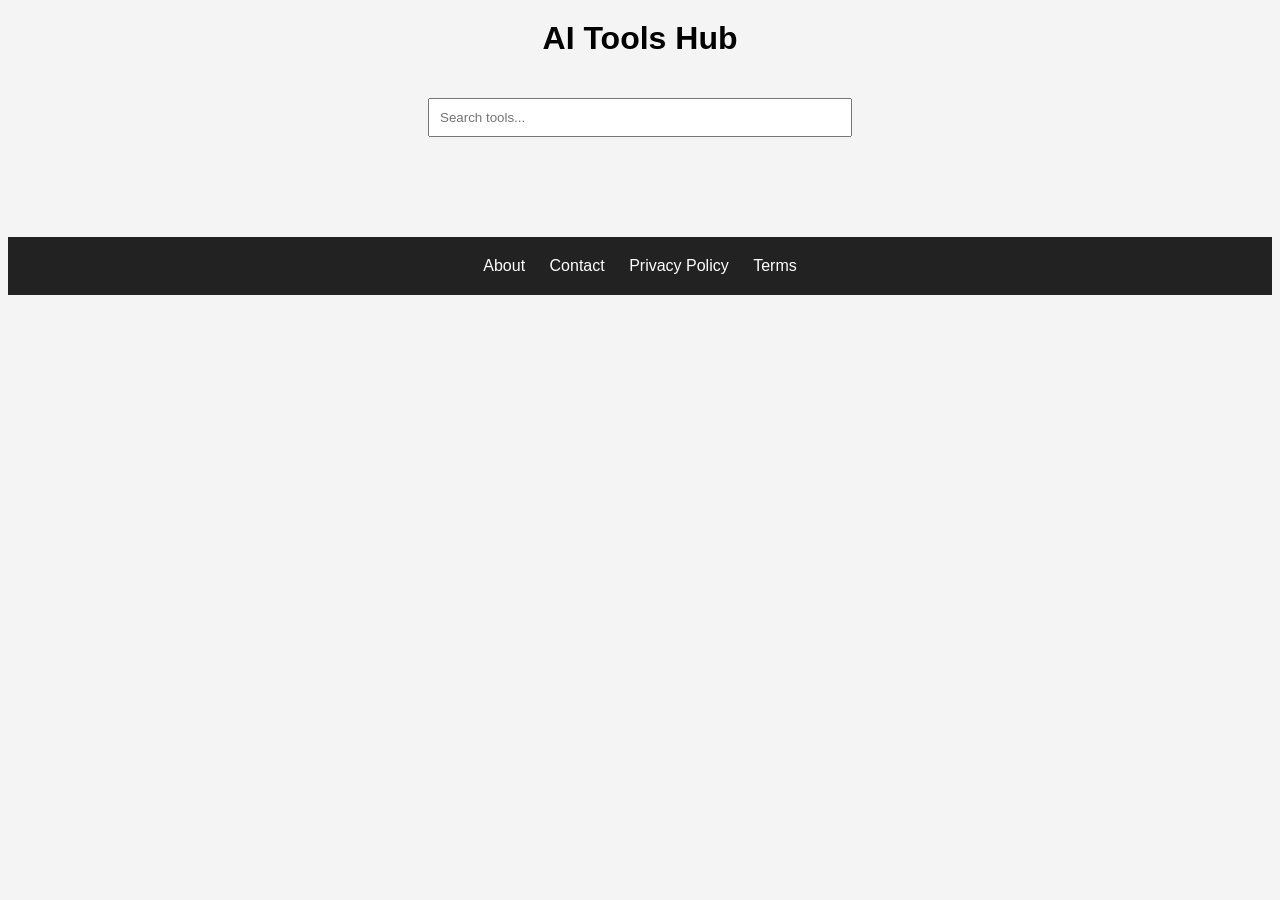
<file: index.html>
<!DOCTYPE html>
<html>

<head>

<title>AI Tools Hub</title>

<meta name="viewport" content="width=device-width, initial-scale=1">

<style>

body{
font-family:Arial;
background:#f4f4f4;
text-align:center;
}

h1{
margin-top:20px;
}

#search{
padding:10px;
width:80%;
max-width:400px;
margin:20px;
}

.grid{
display:grid;
grid-template-columns:repeat(auto-fit,minmax(200px,1fr));
gap:15px;
padding:20px;
}

.tool{
background:white;
padding:15px;
border-radius:8px;
text-decoration:none;
color:black;
box-shadow:0 0 5px rgba(0,0,0,0.2);
}

.tool:hover{
background:#28a745;
color:white;
}

footer{
margin-top:40px;
padding:20px;
background:#222;
color:white;
}

footer a{
color:white;
margin:0 10px;
text-decoration:none;
}

</style>

</head>

<body>

<h1>AI Tools Hub</h1>

<input id="search" placeholder="Search tools..." onkeyup="searchTools()">

<div class="grid" id="tools"></div>

<script>

const username="mrx14134";
const repo="aitoolswebsite";

fetch(`https://api.github.com/repos/${username}/${repo}/contents`)
.then(res=>res.json())
.then(data=>{

data.forEach(file=>{

if(file.name.endsWith(".html") && file.name!="index.html"){

let name=file.name
.replace(".html","")
.replace(/-/g," ");

let link=file.name;

document.getElementById("tools").innerHTML+=
`<a class="tool" href="${link}">${name}</a>`;

}

})

})

function searchTools(){

let input=document.getElementById("search").value.toLowerCase();

let tools=document.getElementsByClassName("tool");

for(let i=0;i<tools.length;i++){

let text=tools[i].innerText.toLowerCase();

tools[i].style.display=text.includes(input)?"block":"none";

}

}

</script>

<footer>

<a href="about.html">About</a>
<a href="contact.html">Contact</a>
<a href="Privacy.html">Privacy Policy</a>
<a href="Terms.html">Terms</a>

</footer>

</body>
</html>
</file>
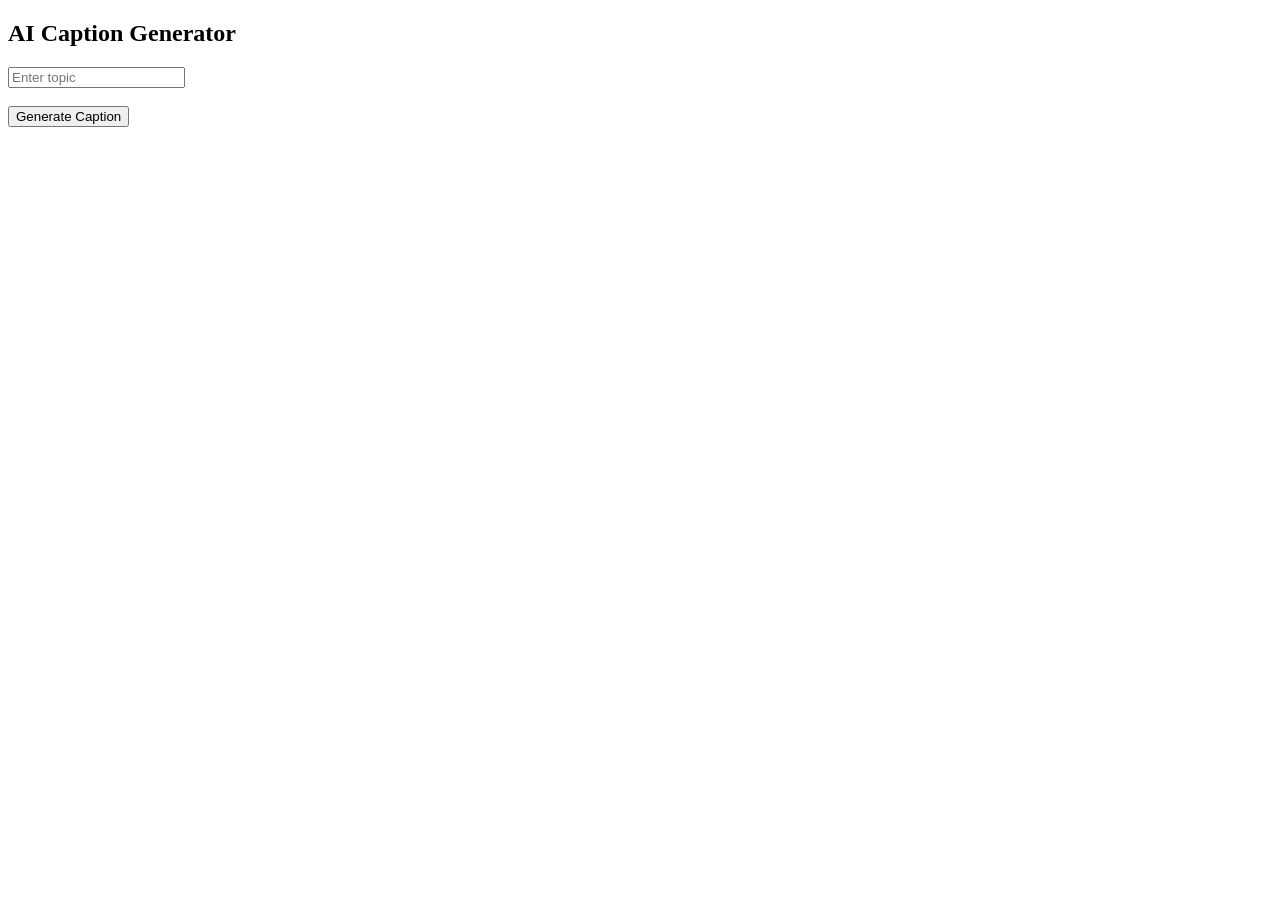
<file: caption.html>
<!DOCTYPE html>
<html>
<head>
<title>AI Caption Generator</title>
</head>

<body>

<h2>AI Caption Generator</h2>

<input type="text" id="topic" placeholder="Enter topic">
<br><br>

<button onclick="generate()">Generate Caption</button>

<p id="result"></p>

<script>
function generate(){
let topic = document.getElementById("topic").value;

let captions = [
"🔥 Amazing " + topic + " vibes!",
"✨ Loving this " + topic + " moment!",
"🚀 Next level " + topic + " energy!",
"💯 Pure " + topic + " goals!"
];

let random = captions[Math.floor(Math.random()*captions.length)];

document.getElementById("result").innerText = random;
}
</script>

</body>
</html>
</file>
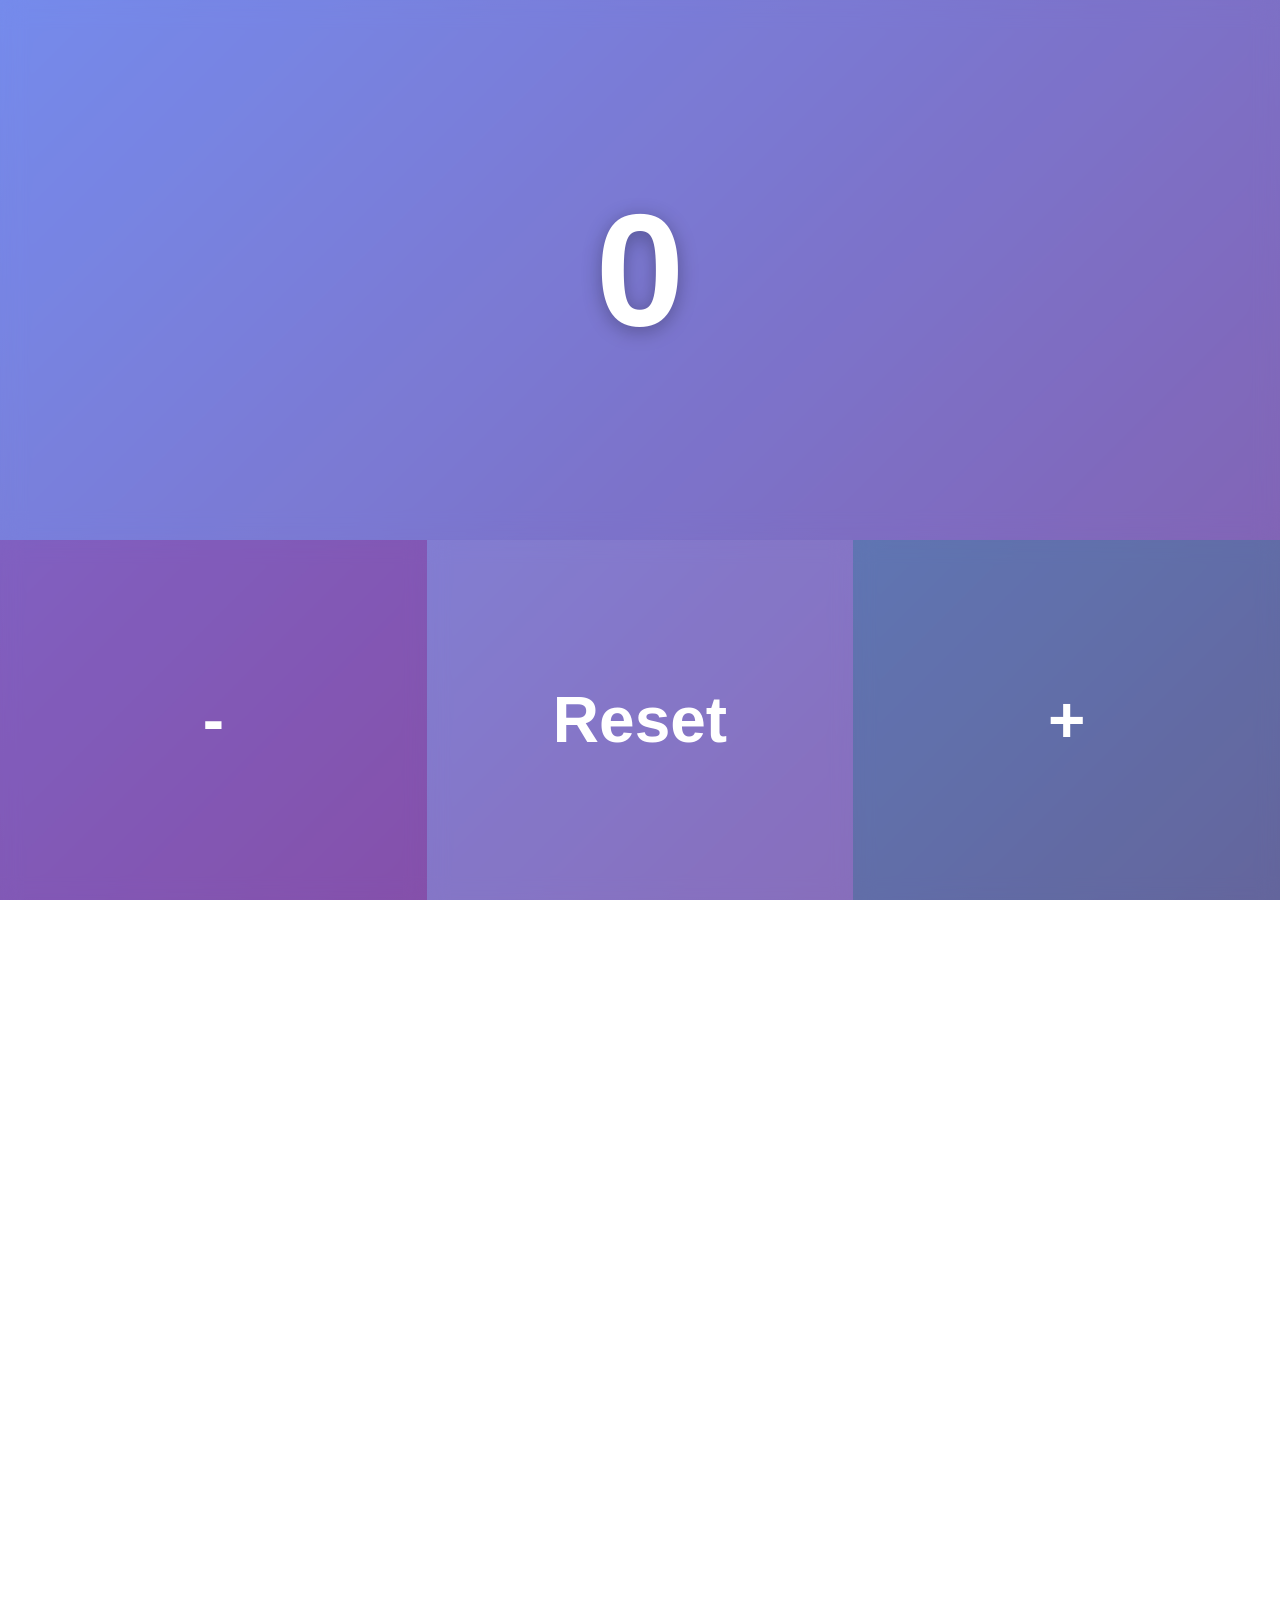
<file: Click-Counter.html>
<!DOCTYPE html>
<html lang="en">
<head>
  <meta charset="UTF-8" />
  <meta name="viewport" content="width=device-width, initial-scale=1.0, maximum-scale=1.0, user-scalable=no" />
  <title>Click Counter - Simple, Free Online Button Click Tracker</title>
  <meta name="description" content="Click Counter is a free, mobile-friendly digital tool that tracks button clicks instantly. Count anything with smooth animations and a beautiful modern UI." />
  <meta name="keywords" content="Click Counter, online click tracker, button click counter, digital clicker, web click tally, click count tool" />
  <style>
    /* Styles unchanged for modern look and feel */
    * {
      box-sizing: border-box;
      margin: 0;
      padding: 0;
      user-select: none;
    }

    html, body {
      height: 100%;
      font-family: 'Segoe UI', sans-serif;
      background: linear-gradient(135deg, #667eea, #764ba2);
      overflow-x: hidden;
      overflow-y: auto;
      touch-action: manipulation;
    }

    .app {
      height: 100vh;
      display: flex;
      flex-direction: column;
      justify-content: space-between;
    }

    .click-display {
      flex: 1;
      display: flex;
      justify-content: center;
      align-items: center;
      backdrop-filter: blur(12px);
      background: rgba(255, 255, 255, 0.1);
      color: #fff;
      font-weight: bold;
      font-size: clamp(4rem, 20vw, 10rem);
      text-shadow: 0 4px 20px rgba(0, 0, 0, 0.3);
      transition: transform 0.3s cubic-bezier(0.4, 0, 0.2, 1);
    }

    .click-display.animate {
      transform: scale(1.2);
    }

    .controls {
      display: flex;
      height: 50%;
    }

    .btn {
      flex: 1;
      font-size: clamp(2rem, 5vw, 4rem);
      display: flex;
      justify-content: center;
      align-items: center;
      border: none;
      outline: none;
      background: rgba(255, 255, 255, 0.15);
      backdrop-filter: blur(10px);
      color: white;
      font-weight: bold;
      position: relative;
      overflow: hidden;
      cursor: pointer;
      transition: transform 0.15s ease-in-out, background 0.3s ease;
    }

    .btn:active {
      transform: scale(0.96);
    }

    .btn.plus {
      background: rgba(0, 255, 128, 0.15);
    }

    .btn.minus {
      background: rgba(255, 0, 64, 0.15);
    }

    .ripple {
      position: absolute;
      border-radius: 50%;
      background: rgba(255, 255, 255, 0.4);
      transform: scale(0);
      animation: ripple 0.6s linear;
      pointer-events: none;
    }

    @keyframes ripple {
      to {
        transform: scale(4);
        opacity: 0;
      }
    }

    @media (orientation: landscape) {
      .controls {
        height: 40%;
      }
    }

    footer {
      padding: 2rem 1rem;
      background: #f5f5f5;
      color: #333;
      font-size: 1rem;
      line-height: 1.6;
    }

    footer h2 {
      margin-top: 2rem;
      margin-bottom: 1rem;
      font-size: 1.5rem;
    }

    footer h3 {
      margin-top: 1.2rem;
      font-size: 1.2rem;
    }

    footer p, footer li {
      margin-bottom: 0.8rem;
    }

    footer ul {
      list-style-type: disc;
      margin-left: 1.5rem;
    }
  </style>
</head>

<body>
  <div class="app">
    <div class="click-display" id="clickCount">0</div>
    <div class="controls">
      <button class="btn minus" id="decrementClick">-</button>
      <button class="btn reset" id="resetClick">Reset</button>
      <button class="btn plus" id="incrementClick">+</button>
    </div>
  </div>

  <footer>
    <h2>Click Counter - Free, Instant Online Click Tracker</h2>
    <p>
      Welcome to <strong>Click Counter</strong> — the fastest and simplest way to count button clicks online. Whether you're testing, training, or just tracking anything, this tool keeps it easy and accurate.
    </p>
    <p>
      It's mobile-responsive, private, and doesn't require downloads or sign-ins. Your count is now saved automatically, even if you close your browser.
    </p>

    <h2>Top 10 Uses for Click Counter (FAQ)</h2>

    <h3>1. What is Click Counter used for?</h3>
    <p>Click Counter is perfect for counting button presses in real-time for any task—training, tallying, or tracking events.</p>

    <h3>2. Can I use this for reps at the gym?</h3>
    <p>Yes! It’s great for counting reps, sets, or circuits during fitness routines.</p>

    <h3>3. Is Click Counter useful for testing CPS (Clicks Per Second)?</h3>
    <p>Absolutely. You can use it alongside a stopwatch to test CPS manually.</p>

    <h3>4. Can teachers use it in classrooms?</h3>
    <p>Yes, teachers use it to track student participation, group responses, or attendance.</p>

    <h3>5. Is it good for board games?</h3>
    <p>Definitely. Use it to keep score or track turns in board and card games.</p>

    <h3>6. Can I use it for inventory counting?</h3>
    <p>Yes. Warehouse teams use it for fast manual stock tallies without a clipboard.</p>

    <h3>7. Is it safe for kids?</h3>
    <p>It’s completely safe — no ads, no tracking, no downloads. A fun counting tool for all ages.</p>

    <h3>8. Does it work offline?</h3>
    <p>Once loaded, yes — and future versions may fully support offline progressive web app (PWA) mode.</p>

    <h3>9. Can I bookmark it for daily use?</h3>
    <p>Yes, you can bookmark it or add it to your mobile home screen for quick access.</p>

    <h3>10. What makes Click Counter better than physical clickers?</h3>
    <p>It’s free, stylish, and always with you — on any phone, tablet, or computer, with local save support.</p>
  </footer>

  <script>
    const clickCountEl = document.getElementById('clickCount');
    const incrementClickBtn = document.getElementById('incrementClick');
    const decrementClickBtn = document.getElementById('decrementClick');
    const resetClickBtn = document.getElementById('resetClick');

    let clickCount = 0;

    function loadClickCount() {
      const saved = localStorage.getItem('clickCounterValue');
      if (saved !== null) {
        clickCount = parseInt(saved);
        clickCountEl.textContent = clickCount;
      }
    }

    function saveClickCount() {
      localStorage.setItem('clickCounterValue', clickCount);
    }

    function updateClickCount(value) {
      clickCount += value;
      clickCountEl.textContent = clickCount;
      clickCountEl.classList.add('animate');
      saveClickCount();
      setTimeout(() => clickCountEl.classList.remove('animate'), 200);
    }

    function resetClickCount() {
      clickCount = 0;
      clickCountEl.textContent = clickCount;
      saveClickCount();
    }

    function createRipple(e, btn) {
      const ripple = document.createElement('span');
      const rect = btn.getBoundingClientRect();
      const size = Math.max(btn.clientWidth, btn.clientHeight);
      ripple.className = 'ripple';
      ripple.style.width = ripple.style.height = size + 'px';
      ripple.style.left = (e.clientX - rect.left - size / 2) + 'px';
      ripple.style.top = (e.clientY - rect.top - size / 2) + 'px';
      btn.appendChild(ripple);
      setTimeout(() => ripple.remove(), 600);
    }

    incrementClickBtn.addEventListener('click', (e) => {
      updateClickCount(1);
      createRipple(e, incrementClickBtn);
    });

    decrementClickBtn.addEventListener('click', (e) => {
      updateClickCount(-1);
      createRipple(e, decrementClickBtn);
    });

    resetClickBtn.addEventListener('click', (e) => {
      resetClickCount();
      createRipple(e, resetClickBtn);
    });

    document.addEventListener('keydown', (e) => {
      if (e.key === '+' || e.key === '=' || e.key === 'ArrowUp') {
        updateClickCount(1);
      } else if (e.key === '-' || e.key === 'ArrowDown') {
        updateClickCount(-1);
      } else if (e.key.toLowerCase() === 'r') {
        resetClickCount();
      }
    });

    document.addEventListener('touchend', (e) => {
      const now = new Date().getTime();
      if (now - lastTap <= 300) {
        e.preventDefault();
      }
      lastTap = now;
    }, { passive: false });

    let lastTap = 0;
    loadClickCount();
  </script>
</body>
</html>
</file>
